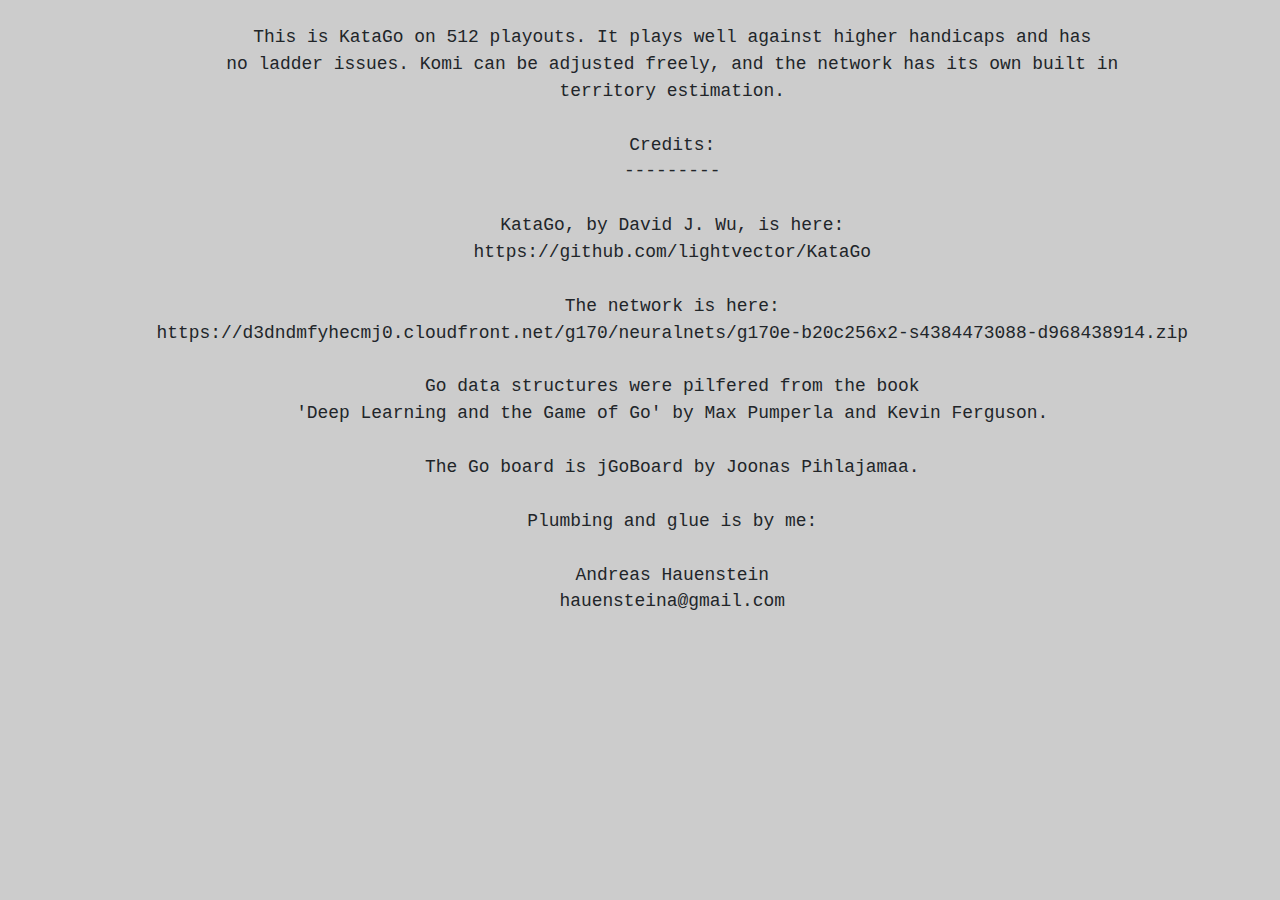
<file: static/about.html>
<!DOCTYPE HTML>

<script type='text/javascript'>
 /* Filename: katago-gui/about.html
  * Author: AHN
  * Creation Date: Jan, 2020
  */
</script>

<html lang='en'>
  <head>
    <meta charset='utf-8'>
    <meta name='viewport' content='width=device-width, initial-scale=1.0'>

    <title>About</title>

    <!-- Bootstrap CSS -->
    <link rel='stylesheet' href='https://stackpath.bootstrapcdn.com/bootstrap/4.3.1/css/bootstrap.min.css'>

    <!--  CSS  -->
    <style>
     body {
       font-family: Helvetica Neue, Helvetica, Arial, sans-serif;
       text-align: center;
     }
     .center {
       margin-left:auto;
       margin-right:auto;
     }

    </style>
  </head>
  <body style='background-color:#CCCCCC;'>
    <div id='container'>
      <br>

      <pre style='font-size:1.4vw'>
      This is KataGo on 512 playouts. It plays well against higher handicaps and has
      no ladder issues. Komi can be adjusted freely, and the network has its own built in
      territory estimation.

      Credits:
      ---------

      KataGo, by David J. Wu, is here:
      https://github.com/lightvector/KataGo

      The network is here:
      https://d3dndmfyhecmj0.cloudfront.net/g170/neuralnets/g170e-b20c256x2-s4384473088-d968438914.zip

      Go data structures were pilfered from the book
      'Deep Learning and the Game of Go' by Max Pumperla and Kevin Ferguson.

      The Go board is jGoBoard by Joonas Pihlajamaa.

      Plumbing and glue is by me:

      Andreas Hauenstein
      hauensteina@gmail.com

      </pre>

    </div>

    <script src='https://code.jquery.com/jquery-3.4.0.min.js'> </script>
    <script src='https://stackpath.bootstrapcdn.com/bootstrap/4.3.1/js/bootstrap.min.js'></script>
    <script type='text/javascript'>
     $( function() {
       var g_width = $(window).width()
       var g_height = $(window).height()
       $('#container').css('width',g_width)
       $('#leela').css('height',g_height * 0.1)
       $('#kroker').css('height',g_height * 0.1)
       $('#spacer').css('width',g_width * 0.3)
     })
    </script>
  </body>
</html>
</file>
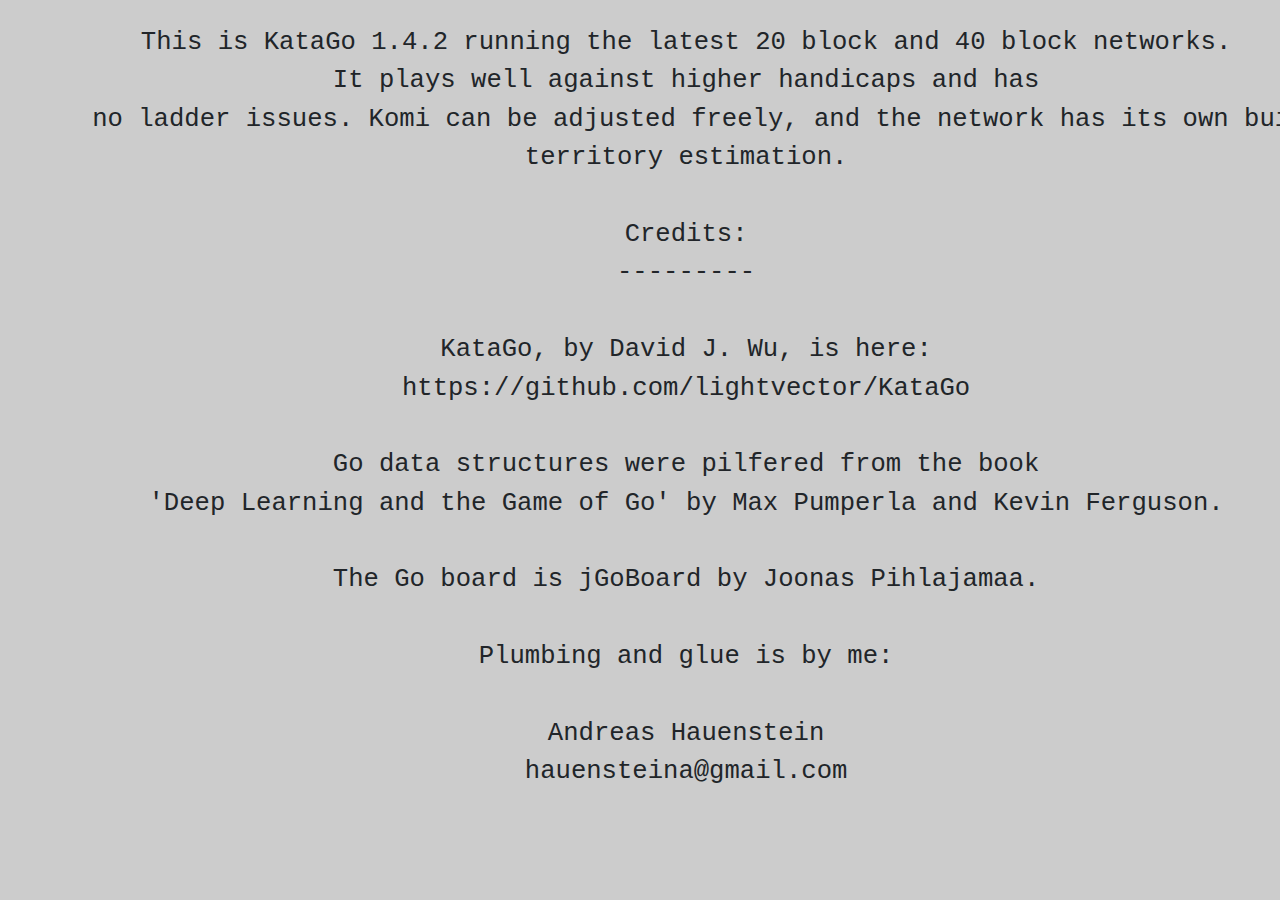
<file: static/about_mobile.html>
<!DOCTYPE HTML>

<script type='text/javascript'>
 /* Filename: katago-gui/about_mobile.html
  * Author: AHN
  * Creation Date: Jan 2020
  */
</script>

<html lang='en'>
  <head>
    <meta charset='utf-8'>
    <meta name='viewport' content='width=device-width, initial-scale=1.0'>

    <title>About</title>

    <!-- Bootstrap CSS -->
    <link rel='stylesheet' href='https://stackpath.bootstrapcdn.com/bootstrap/4.3.1/css/bootstrap.min.css'>

    <!--  CSS  -->
    <style>
     body {
       font-family: Helvetica Neue, Helvetica, Arial, sans-serif;
       text-align: center;
     }
     .center {
       margin-left:auto;
       margin-right:auto;
     }

    </style>
  </head>
  <body style='background-color:#CCCCCC;'>
    <div id='container'>
      <br>

      <pre style='font-size:2vw'>
      This is KataGo 1.4.2 running the latest 20 block and 40 block networks.
      It plays well against higher handicaps and has
      no ladder issues. Komi can be adjusted freely, and the network has its own built in
      territory estimation.

      Credits:
      ---------

      KataGo, by David J. Wu, is here:
      https://github.com/lightvector/KataGo

      Go data structures were pilfered from the book
      'Deep Learning and the Game of Go' by Max Pumperla and Kevin Ferguson.

      The Go board is jGoBoard by Joonas Pihlajamaa.

      Plumbing and glue is by me:

      Andreas Hauenstein
      hauensteina@gmail.com
      </pre>

    </div>

    <script src='https://code.jquery.com/jquery-3.4.0.min.js'> </script>
    <script src='https://stackpath.bootstrapcdn.com/bootstrap/4.3.1/js/bootstrap.min.js'></script>
    <script type='text/javascript'>
     $( function() {
       var g_width = $(window).width()
       var g_height = $(window).height()
       $('#container').css('width',g_width)
       $('#leela').css('height',g_height * 0.1)
       $('#kroker').css('height',g_height * 0.1)
       $('#spacer').css('width',g_width * 0.3)
     })
    </script>
  </body>
</html>
</file>
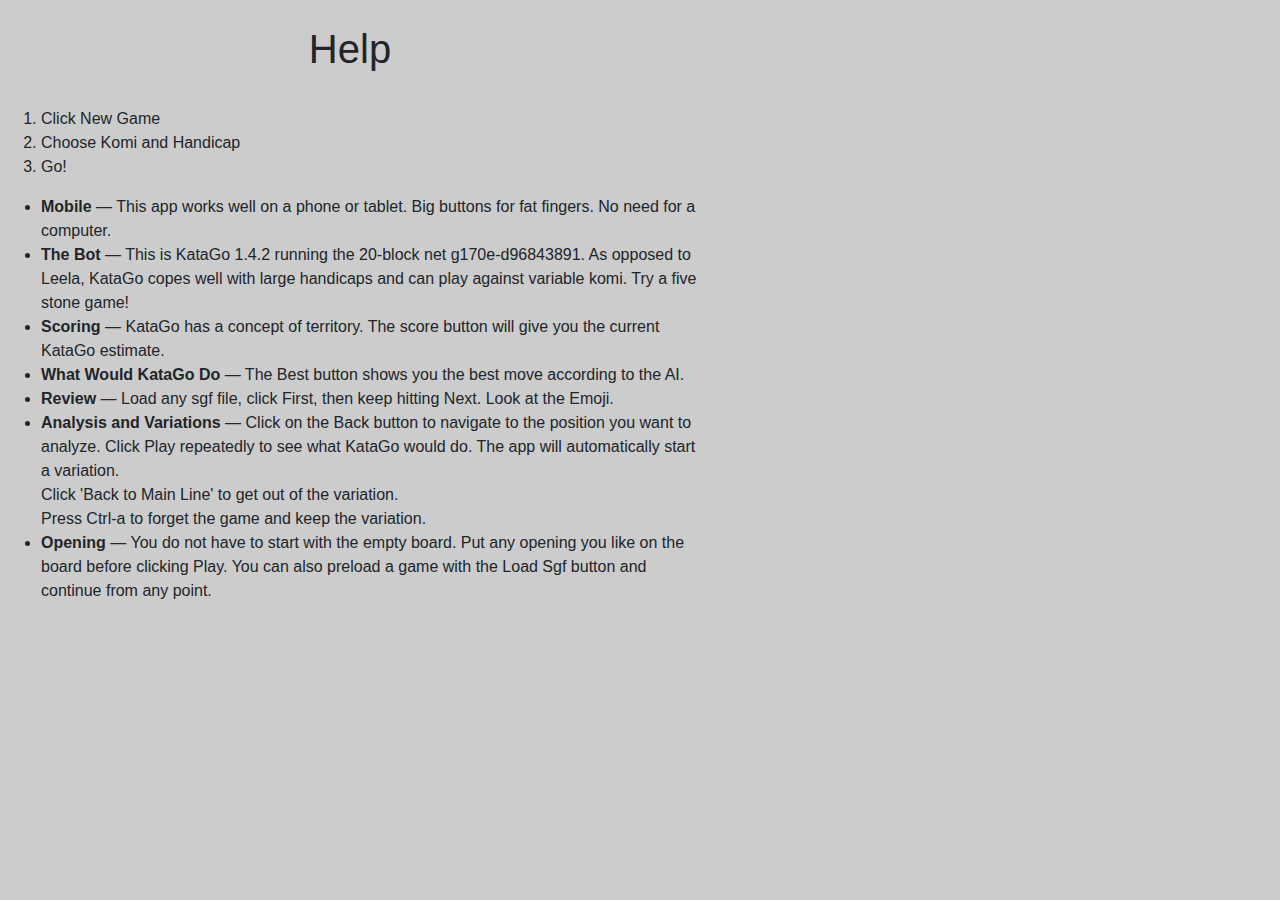
<file: static/help.html>
<!DOCTYPE HTML>

<script type='text/javascript'>
 /* Filename: katago-gui/help.html
  * Author: AHN
  * Creation Date: Jan, 2020
  */
</script>

<html lang='en'>
  <head>
    <meta charset='utf-8'>
    <meta name='viewport' content='width=device-width, initial-scale=1.0'>

    <title>Help</title>

    <!-- Bootstrap CSS -->
    <link rel='stylesheet' href='https://stackpath.bootstrapcdn.com/bootstrap/4.3.1/css/bootstrap.min.css'>

    <!--  CSS  -->
    <style>
     body {
       font-family: Helvetica Neue, Helvetica, Arial, sans-serif;
     }
     .center {
       margin-left:auto;
       margin-right:auto;
     }
     .text-center {
       text-align:center;
     }

     .red-border { border-style:solid; border-color:red; }
     .green-border { border-style:solid; border-color:green; }
     .blue-border { border-style:solid; border-color:blue; }
     .yellow-border { border-style:solid; border-color:yellow; }
     .magenta-border { border-style:solid; border-color:magenta; }
     .cyan-border { border-style:solid; border-color:cyan; }


    </style>
  </head>
  <body style='background-color:#CCCCCC;'>
    <br>
    <table style='max-width:700px'>
      <tr><td class='text-center'> <h1> Help </h1> </td></tr>
      <tr><td>
        <br>
        <ol style='max-width:700px'>
          <li>Click New Game</li>
          <li>Choose Komi and Handicap</li>
          <li>Go!</li>
        </ol>

        <ul style='max-width:700px'>
          <li><strong>Mobile</strong> &mdash; This app works well on a phone or tablet.
            Big buttons for fat fingers. No need for a computer.
          </li>
          <li><strong>The Bot</strong> &mdash;
            This is KataGo 1.4.2 running the 20-block net g170e-d96843891.
            As opposed to Leela, KataGo copes well with large handicaps and
            can play against variable komi. Try a five stone game!
          </li>
          <li><strong>Scoring</strong> &mdash; KataGo has a concept of territory. The score button will give you the current
            KataGo estimate.
          </li>
          <li><strong>What Would KataGo Do</strong> &mdash; The Best button shows you the best move according to the AI.
          </li>
          <li><strong>Review</strong> &mdash; Load any sgf file, click First, then keep hitting Next. Look at the Emoji.
          </li>
          <li><strong>Analysis and Variations</strong> &mdash; Click on the Back button to navigate to
            the position you want to analyze. Click Play repeatedly to see what KataGo would do. The app will automatically start a variation.
            <br>Click 'Back to Main Line' to get out of the variation.
            <br>Press Ctrl-a to forget the game and keep the variation.
          </li>
          <li><strong>Opening</strong> &mdash; You do not have to start with the empty board. Put any opening you like on the board
            before clicking Play.
            You can also preload a game with the Load Sgf button and continue from any point.
          </li>
        </ul>
      </td></tr>
    </table>

    <script src='https://code.jquery.com/jquery-3.4.0.min.js'> </script>
    <script src='https://stackpath.bootstrapcdn.com/bootstrap/4.3.1/js/bootstrap.min.js'></script>
    <script type='text/javascript'>
     $( function() {
       var g_width = $(window).width()
       var g_height = $(window).height()
       $('#container').css('width',g_width)
       $('#leela').css('height',g_height * 0.1)
       $('#kroker').css('height',g_height * 0.1)
       $('#spacer').css('width',g_width * 0.3)
     })
    </script>
  </body>
</html>
</file>
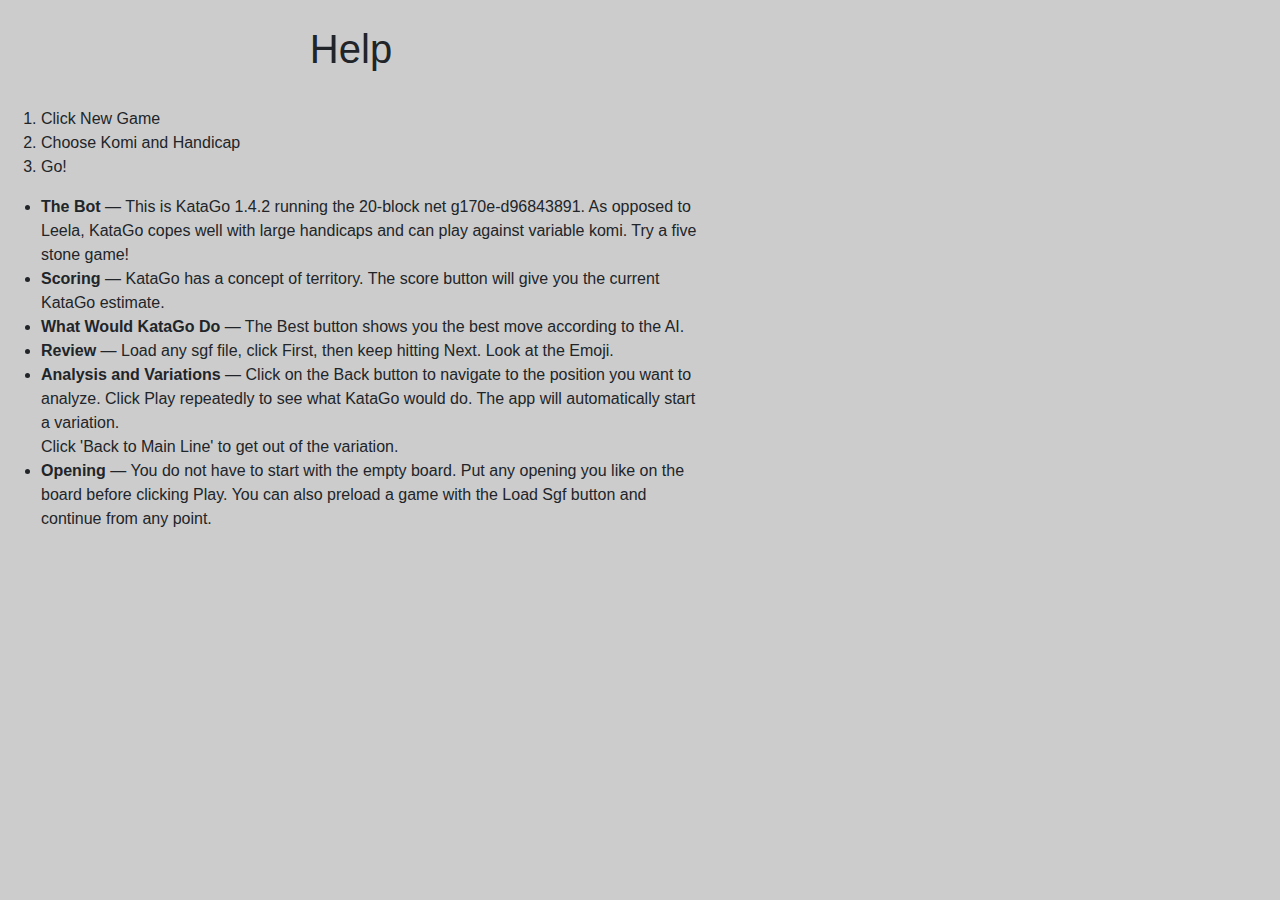
<file: static/help_mobile.html>
<!DOCTYPE HTML>

<script type='text/javascript'>
 /* Filename: katago-gui/help_mobile.html
  * Author: AHN
  * Creation Date: Jan, 2020
  */
</script>

<html lang='en'>
  <head>
    <meta charset='utf-8'>
    <meta name='viewport' content='width=device-width, initial-scale=1.0'>

    <title>Help</title>

    <!-- Bootstrap CSS -->
    <link rel='stylesheet' href='https://stackpath.bootstrapcdn.com/bootstrap/4.3.1/css/bootstrap.min.css'>

    <!--  CSS  -->
    <style>
     body {
       font-family: Helvetica Neue, Helvetica, Arial, sans-serif;
     }
     .center {
       margin-left:auto;
       margin-right:auto;
     }
     .text-center {
       text-align:center;
     }

     .red-border { border-style:solid; border-color:red; }
     .green-border { border-style:solid; border-color:green; }
     .blue-border { border-style:solid; border-color:blue; }
     .yellow-border { border-style:solid; border-color:yellow; }
     .magenta-border { border-style:solid; border-color:magenta; }
     .cyan-border { border-style:solid; border-color:cyan; }


    </style>
  </head>
  <body style='background-color:#CCCCCC;'>
    <br>
    <table style='max-width:90vw'>
      <tr><td class='text-center'> <h1> Help </h1> </td></tr>
      <tr><td>
        <br>
        <ol style='max-width:700px'>
          <li>Click New Game</li>
          <li>Choose Komi and Handicap</li>
          <li>Go!</li>
        </ol>

        <ul style='max-width:700px'>
          <li><strong>The Bot</strong> &mdash;
            This is KataGo 1.4.2 running the 20-block net g170e-d96843891.
            As opposed to Leela, KataGo copes well with large handicaps and
            can play against variable komi. Try a five stone game!
          </li>
          <li><strong>Scoring</strong> &mdash; KataGo has a concept of territory. The score button will give you the current
            KataGo estimate.
          </li>
          <li><strong>What Would KataGo Do</strong> &mdash; The Best button shows you the best move according to the AI.
          </li>
          <li><strong>Review</strong> &mdash; Load any sgf file, click First, then keep hitting Next. Look at the Emoji.
          </li>
          <li><strong>Analysis and Variations</strong> &mdash; Click on the Back button to navigate to
            the position you want to analyze. Click Play repeatedly to see what KataGo would do. The app will automatically start a variation.
            <br>Click 'Back to Main Line' to get out of the variation.
          </li>
          <li><strong>Opening</strong> &mdash; You do not have to start with the empty board. Put any opening you like on the board
            before clicking Play.
            You can also preload a game with the Load Sgf button and continue from any point.
          </li>
        </ul>
      </td></tr>
    </table>

    <script src='https://code.jquery.com/jquery-3.4.0.min.js'> </script>
    <script src='https://stackpath.bootstrapcdn.com/bootstrap/4.3.1/js/bootstrap.min.js'></script>
    <script type='text/javascript'>
     $( function() {
       var g_width = $(window).width()
       var g_height = $(window).height()
       $('#container').css('width',g_width)
       $('#leela').css('height',g_height * 0.1)
       $('#kroker').css('height',g_height * 0.1)
       $('#spacer').css('width',g_width * 0.3)
     })
    </script>
  </body>
</html>
</file>
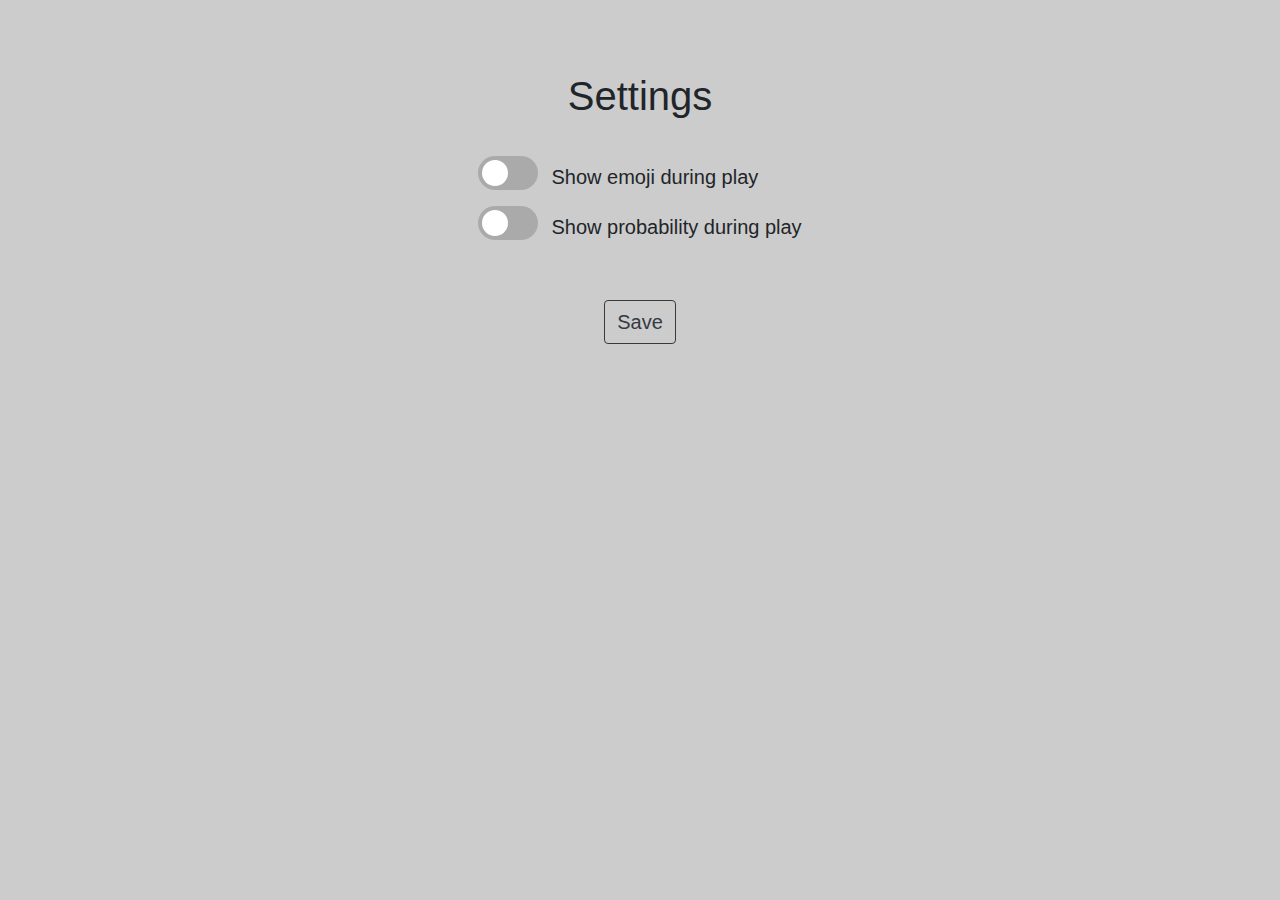
<file: static/settings.html>
<!DOCTYPE HTML>

<script type='text/javascript'>
 /* Filename: leela-one-playout/settings.html
  * Author: AHN
  * Creation Date: Jun, 2019
  */
</script>

<html lang='en'>
  <head>
    <meta charset='utf-8'>
    <title>Settings</title>

    <!-- Bootstrap CSS -->
    <link rel='stylesheet' href='https://stackpath.bootstrapcdn.com/bootstrap/4.3.1/css/bootstrap.min.css'>

    <!--  CSS  -->
    <style>
     body {
       font-family: Helvetica Neue, Helvetica, Arial, sans-serif;
       text-align: center;
     }
     .center {
       margin-left:auto;
       margin-right:auto;
     }
     .red-border { border-style:solid; border-color:red; }
     .green-border { border-style:solid; border-color:green; }
     .blue-border { border-style:solid; border-color:blue; }
     .yellow-border { border-style:solid; border-color:yellow; }
     .magenta-border { border-style:solid; border-color:magenta; }
     .cyan-border { border-style:solid; border-color:cyan; }

     /* CSS SLIDER from https://www.w3schools.com/howto/howto_css_switch.asp */
     /*----------------------------------------------------------------------*/

     /* The switch - the box around the slider */
     .switch {
       position: relative;
       display: inline-block;
       width: 60px;
       height: 34px;
     }

     /* Hide default HTML checkbox */
     .switch input {
       opacity: 0;
       width: 0;
       height: 0;
     }

     /* The slider */
     .slider {
       position: absolute;
       cursor: pointer;
       top: 0;
       left: 0;
       right: 0;
       bottom: 0;
       background-color: #aaaaaa;
       -webkit-transition: .1s;
       transition: .1s;
     }

     .slider:before {
       position: absolute;
       content: "";
       height: 26px;
       width: 26px;
       left: 4px;
       bottom: 4px;
       background-color: white;
       -webkit-transition: .1s;
       transition: .1s;
     }

     input:checked + .slider {
       background-color: #2196F3;
     }

     input:focus + .slider {
       box-shadow: 0 0 1px #2196F3;
     }

     input:checked + .slider:before {
       -webkit-transform: translateX(26px);
       -ms-transform: translateX(26px);
       transform: translateX(26px);
     }

     /* Rounded sliders */
     .slider.round {
       border-radius: 17px;
     }

     .slider.round:before {
       border-radius: 50%;
     }
    </style>
  </head>
  <body style='background-color:#CCCCCC;'>
    <br>
    <br>
    <br>
    <h1> Settings </h1>
    <br>
    <table class='center'>
      <tr style='height:50px' >
        <td>
          <label class='switch'>
            <input id='opt_show_emoji' type='checkbox'>
            <span class='slider round'></span>
          </label>
        </td>
        <td style='text-align:left;font-size:15pt'>
          &nbsp; Show emoji during play
        </td>
      </tr>
      <tr style='height:50px'>
        <td>
          <label class='switch'>
            <input id='opt_show_prob' type='checkbox'>
            <span class='slider round'></span>
          </label>
        </td>
        <td style='text-align:left;font-size:15pt'>
          &nbsp; Show probability during play
        </td>
      </tr>
    </table>
    <br><br>
    <label id='btn_settings_done' class='btn btn-outline-dark' style='font-size:15pt;'>Save</label>

    <script src='https://code.jquery.com/jquery-3.4.0.min.js'> </script>
    <script type='text/javascript'>
     'use strict'
     $( function() {
       var settings = JSON.parse( localStorage.getItem( 'settings'))
       if ('show_emoji' in settings) { $('#opt_show_emoji').prop('checked', settings.show_emoji)}
       if ('show_prob'  in settings) { $('#opt_show_prob').prop('checked', settings.show_prob)}
       $('#btn_settings_done').click( () => {
         settings.show_emoji = $('#opt_show_emoji').prop('checked')
         settings.show_prob = $('#opt_show_prob').prop('checked')
         localStorage.setItem('settings', JSON.stringify(settings))
         history.go(-1) })
     })
    </script>
  </body>
</html>
</file>
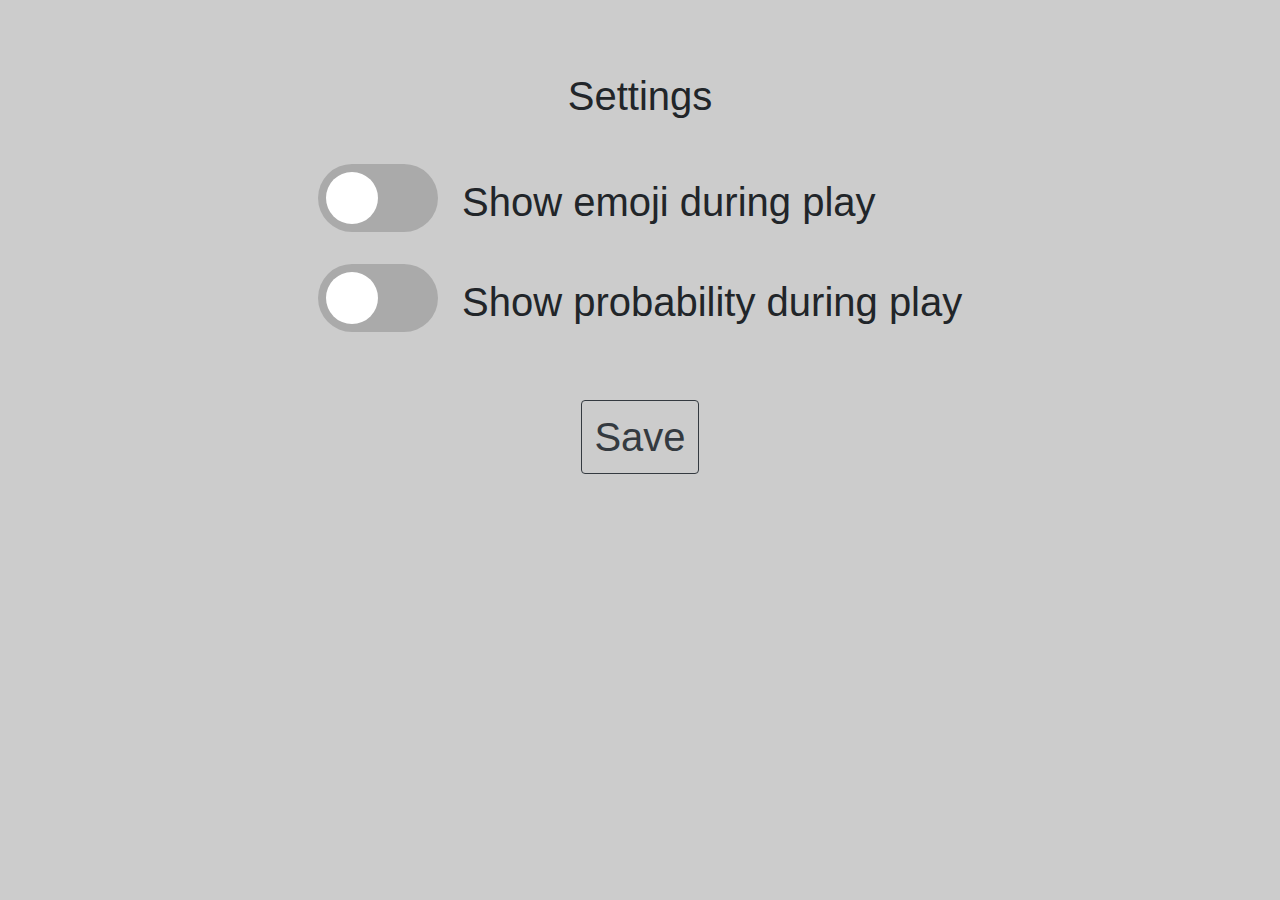
<file: static/settings_mobile.html>
<!DOCTYPE HTML>

<script type='text/javascript'>
 /* Filename: leela-one-playout/settings.html
  * Author: AHN
  * Creation Date: Jun, 2019
  */
</script>

<html lang='en'>
  <head>
    <meta charset='utf-8'>
    <title>Settings</title>

    <!-- Bootstrap CSS -->
    <link rel='stylesheet' href='https://stackpath.bootstrapcdn.com/bootstrap/4.3.1/css/bootstrap.min.css'>

    <!--  CSS  -->
    <style>
     body {
       font-family: Helvetica Neue, Helvetica, Arial, sans-serif;
       text-align: center;
     }
     .center {
       margin-left:auto;
       margin-right:auto;
     }
     .red-border { border-style:solid; border-color:red; }
     .green-border { border-style:solid; border-color:green; }
     .blue-border { border-style:solid; border-color:blue; }
     .yellow-border { border-style:solid; border-color:yellow; }
     .magenta-border { border-style:solid; border-color:magenta; }
     .cyan-border { border-style:solid; border-color:cyan; }

     /* CSS SLIDER from https://www.w3schools.com/howto/howto_css_switch.asp */
     /*----------------------------------------------------------------------*/

     /* The switch - the box around the slider */
     .switch {
       position: relative;
       display: inline-block;
       width: 120px;
       height: 68px;
     }

     /* Hide default HTML checkbox */
     .switch input {
       opacity: 0;
       width: 0;
       height: 0;
     }

     /* The slider */
     .slider {
       position: absolute;
       cursor: pointer;
       top: 0;
       left: 0;
       right: 0;
       bottom: 0;
       background-color: #aaaaaa;
       -webkit-transition: .2s;
       transition: .2s;
     }

     .slider:before {
       position: absolute;
       content: "";
       height: 52px;
       width: 52px;
       left: 8px;
       bottom: 8px;
       background-color: white;
       -webkit-transition: .2s;
       transition: .2s;
     }

     input:checked + .slider {
       background-color: #2196F3;
     }

     input:focus + .slider {
       box-shadow: 0 0 1px #2196F3;
     }

     input:checked + .slider:before {
       -webkit-transform: translateX(52px);
       -ms-transform: translateX(52px);
       transform: translateX(52px);
     }

     /* Rounded sliders */
     .slider.round {
       border-radius: 34px;
     }

     .slider.round:before {
       border-radius: 50%;
     }
    </style>
  </head>
  <body style='background-color:#CCCCCC'>
    <br>
    <br>
    <br>
    <h1> Settings </h1>
    <br>
    <table class='center'>
      <tr style='height:100px' >
        <td>
          <label class='switch'>
            <input id='opt_show_emoji' type='checkbox'>
            <span class='slider round'></span>
          </label>
        </td>
        <td style='text-align:left;font-size:30pt'>
          &nbsp; Show emoji during play
        </td>
      </tr>
      <tr style='height:100px'>
        <td>
          <label class='switch'>
            <input id='opt_show_prob' type='checkbox'>
            <span class='slider round'></span>
          </label>
        </td>
        <td style='text-align:left;font-size:30pt'>
          &nbsp; Show probability during play
        </td>
      </tr>
    </table>
    <br><br>
    <label id='btn_settings_done' class='btn btn-outline-dark' style='font-size:30pt;'>Save</label>

    <script src='https://code.jquery.com/jquery-3.4.0.min.js'> </script>
    <script type='text/javascript'>
     'use strict'
     $( function() {
       var settings = JSON.parse( localStorage.getItem( 'settings'))
       if ('show_emoji' in settings) { $('#opt_show_emoji').prop('checked', settings.show_emoji)}
       if ('show_prob'  in settings) { $('#opt_show_prob').prop('checked', settings.show_prob)}
       $('#btn_settings_done').click( () => {
         settings.show_emoji = $('#opt_show_emoji').prop('checked')
         settings.show_prob = $('#opt_show_prob').prop('checked')
         localStorage.setItem('settings', JSON.stringify(settings))
         history.go(-1) })
     })
    </script>
  </body>
</html>
</file>
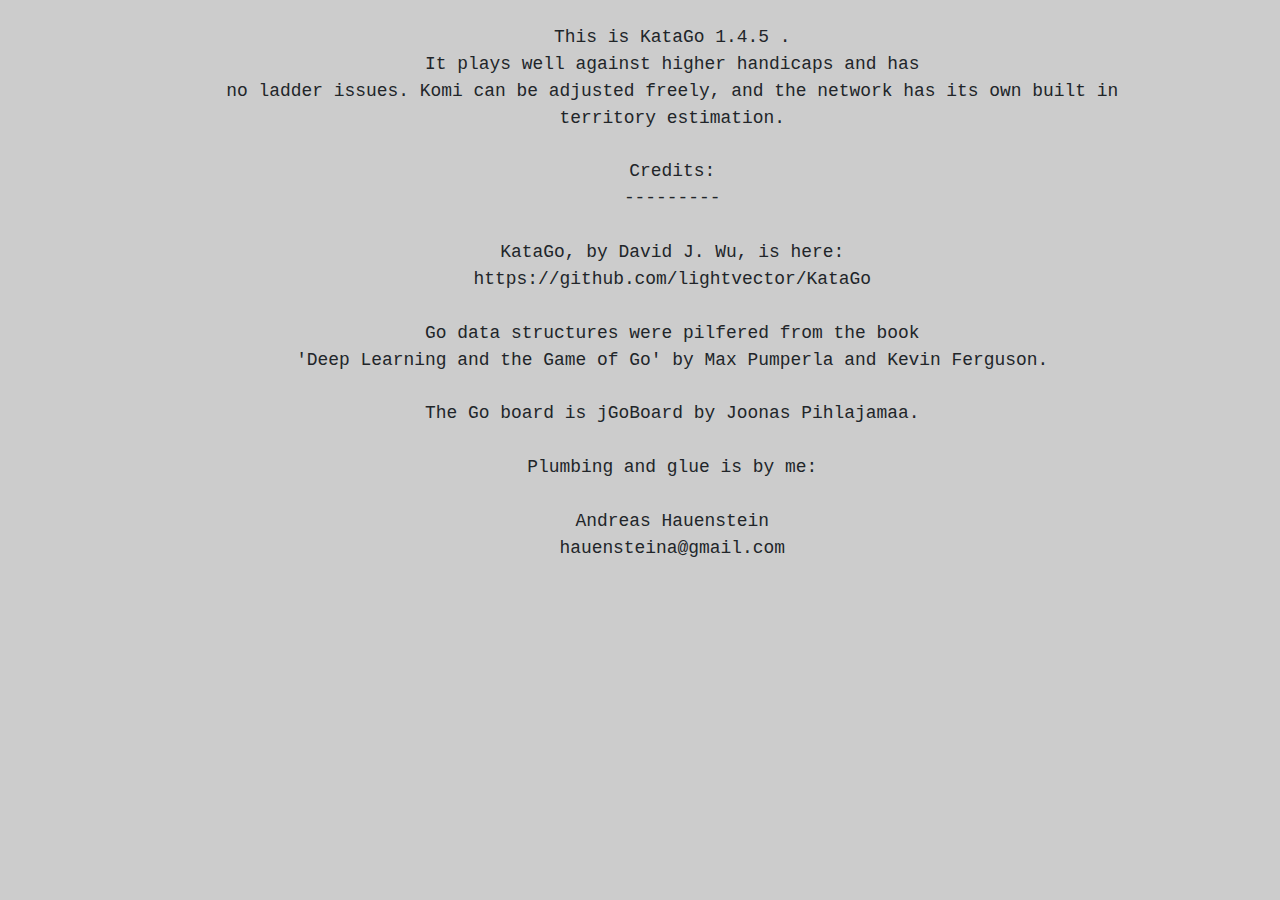
<file: katago_gui/static/about.html>
<!DOCTYPE HTML>

<script type='text/javascript'>
 /* Filename: katago-gui/about.html
  * Author: AHN
  * Creation Date: Jan, 2020
  */
</script>

<html lang='en'>
  <head>
    <meta charset='utf-8'>
    <meta name='viewport' content='width=device-width, initial-scale=1.0'>

    <title>About</title>

    <!-- Bootstrap CSS -->
    <link rel='stylesheet' href='https://stackpath.bootstrapcdn.com/bootstrap/4.3.1/css/bootstrap.min.css'>

    <!--  CSS  -->
    <style>
     body {
       font-family: Helvetica Neue, Helvetica, Arial, sans-serif;
       text-align: center;
     }
     .center {
       margin-left:auto;
       margin-right:auto;
     }

    </style>
  </head>
  <body style='background-color:#CCCCCC;'>
    <div id='container'>
      <br>

      <pre style='font-size:1.4vw'>
      This is KataGo 1.4.5 .
      It plays well against higher handicaps and has
      no ladder issues. Komi can be adjusted freely, and the network has its own built in
      territory estimation.

      Credits:
      ---------

      KataGo, by David J. Wu, is here:
      https://github.com/lightvector/KataGo

      Go data structures were pilfered from the book
      'Deep Learning and the Game of Go' by Max Pumperla and Kevin Ferguson.

      The Go board is jGoBoard by Joonas Pihlajamaa.

      Plumbing and glue is by me:

      Andreas Hauenstein
      hauensteina@gmail.com

      </pre>

    </div>

    <script src='https://code.jquery.com/jquery-3.4.0.min.js'> </script>
    <script src='https://stackpath.bootstrapcdn.com/bootstrap/4.3.1/js/bootstrap.min.js'></script>
    <script type='text/javascript'>
     $( function() {
       var g_width = $(window).width()
       var g_height = $(window).height()
       $('#container').css('width',g_width)
       $('#leela').css('height',g_height * 0.1)
       $('#kroker').css('height',g_height * 0.1)
       $('#spacer').css('width',g_width * 0.3)
     })
    </script>
  </body>
</html>
</file>
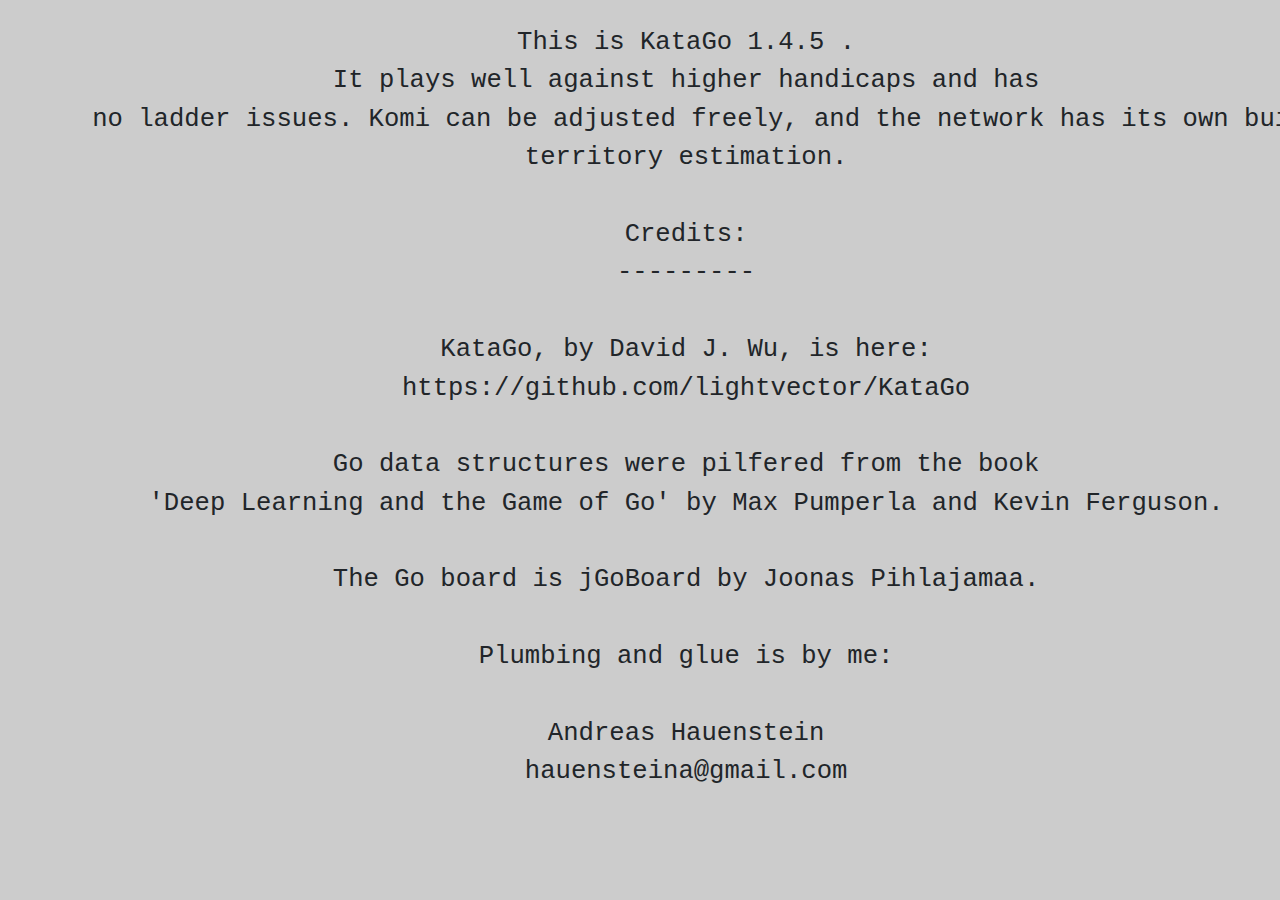
<file: katago_gui/static/about_mobile.html>
<!DOCTYPE HTML>

<script type='text/javascript'>
 /* Filename: katago-gui/about_mobile.html
  * Author: AHN
  * Creation Date: Jan 2020
  */
</script>

<html lang='en'>
  <head>
    <meta charset='utf-8'>
    <meta name='viewport' content='width=device-width, initial-scale=1.0'>

    <title>About</title>

    <!-- Bootstrap CSS -->
    <link rel='stylesheet' href='https://stackpath.bootstrapcdn.com/bootstrap/4.3.1/css/bootstrap.min.css'>

    <!--  CSS  -->
    <style>
     body {
       font-family: Helvetica Neue, Helvetica, Arial, sans-serif;
       text-align: center;
     }
     .center {
       margin-left:auto;
       margin-right:auto;
     }

    </style>
  </head>
  <body style='background-color:#CCCCCC;'>
    <div id='container'>
      <br>

      <pre style='font-size:2vw'>
      This is KataGo 1.4.5 .
      It plays well against higher handicaps and has
      no ladder issues. Komi can be adjusted freely, and the network has its own built in
      territory estimation.

      Credits:
      ---------

      KataGo, by David J. Wu, is here:
      https://github.com/lightvector/KataGo

      Go data structures were pilfered from the book
      'Deep Learning and the Game of Go' by Max Pumperla and Kevin Ferguson.

      The Go board is jGoBoard by Joonas Pihlajamaa.

      Plumbing and glue is by me:

      Andreas Hauenstein
      hauensteina@gmail.com
      </pre>

    </div>

    <script src='https://code.jquery.com/jquery-3.4.0.min.js'> </script>
    <script src='https://stackpath.bootstrapcdn.com/bootstrap/4.3.1/js/bootstrap.min.js'></script>
    <script type='text/javascript'>
     $( function() {
       var g_width = $(window).width()
       var g_height = $(window).height()
       $('#container').css('width',g_width)
       $('#leela').css('height',g_height * 0.1)
       $('#kroker').css('height',g_height * 0.1)
       $('#spacer').css('width',g_width * 0.3)
     })
    </script>
  </body>
</html>
</file>
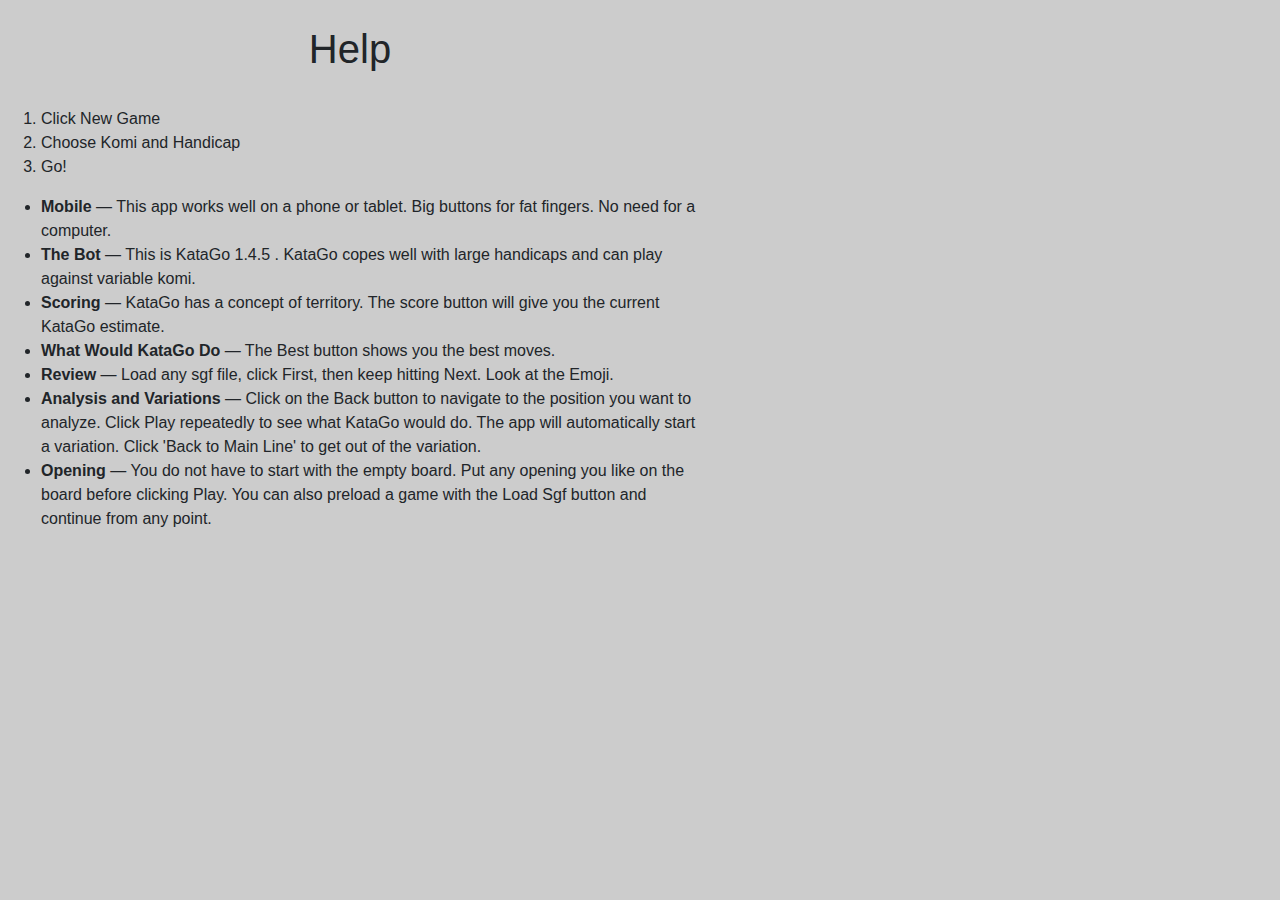
<file: katago_gui/static/help.html>
<!DOCTYPE HTML>

<script type='text/javascript'>
 /* Filename: katago-gui/help.html
  * Author: AHN
  * Creation Date: Jan, 2020
  */
</script>

<html lang='en'>
  <head>
    <meta charset='utf-8'>
    <meta name='viewport' content='width=device-width, initial-scale=1.0'>

    <title>Help</title>

    <!-- Bootstrap CSS -->
    <link rel='stylesheet' href='https://stackpath.bootstrapcdn.com/bootstrap/4.3.1/css/bootstrap.min.css'>

    <!--  CSS  -->
    <style>
     body {
       font-family: Helvetica Neue, Helvetica, Arial, sans-serif;
     }
     .center {
       margin-left:auto;
       margin-right:auto;
     }
     .text-center {
       text-align:center;
     }

     .red-border { border-style:solid; border-color:red; }
     .green-border { border-style:solid; border-color:green; }
     .blue-border { border-style:solid; border-color:blue; }
     .yellow-border { border-style:solid; border-color:yellow; }
     .magenta-border { border-style:solid; border-color:magenta; }
     .cyan-border { border-style:solid; border-color:cyan; }


    </style>
  </head>
  <body style='background-color:#CCCCCC;'>
    <br>
    <table style='max-width:700px'>
      <tr><td class='text-center'> <h1> Help </h1> </td></tr>
      <tr><td>
        <br>
        <ol style='max-width:700px'>
          <li>Click New Game</li>
          <li>Choose Komi and Handicap</li>
          <li>Go!</li>
        </ol>

        <ul style='max-width:700px'>
          <li><strong>Mobile</strong> &mdash; This app works well on a phone or tablet.
            Big buttons for fat fingers. No need for a computer.
          </li>
          <li><strong>The Bot</strong> &mdash;
            This is KataGo 1.4.5 .
            KataGo copes well with large handicaps and
            can play against variable komi.
          </li>
          <li><strong>Scoring</strong> &mdash; KataGo has a concept of territory. The score button will give you the current
            KataGo estimate.
          </li>
          <li><strong>What Would KataGo Do</strong> &mdash; The Best button shows you the best moves.
          </li>
          <li><strong>Review</strong> &mdash; Load any sgf file, click First, then keep hitting Next. Look at the Emoji.
          </li>
          <li><strong>Analysis and Variations</strong> &mdash; Click on the Back button to navigate to
            the position you want to analyze. Click Play repeatedly to see what KataGo would do. The app will automatically start a variation.
            Click 'Back to Main Line' to get out of the variation.
          </li>
          <li><strong>Opening</strong> &mdash; You do not have to start with the empty board. Put any opening you like on the board
            before clicking Play.
            You can also preload a game with the Load Sgf button and continue from any point.
          </li>
        </ul>
      </td></tr>
    </table>

    <script src='https://code.jquery.com/jquery-3.4.0.min.js'> </script>
    <script src='https://stackpath.bootstrapcdn.com/bootstrap/4.3.1/js/bootstrap.min.js'></script>
    <script type='text/javascript'>
     $( function() {
       var g_width = $(window).width()
       var g_height = $(window).height()
       $('#container').css('width',g_width)
       $('#leela').css('height',g_height * 0.1)
       $('#kroker').css('height',g_height * 0.1)
       $('#spacer').css('width',g_width * 0.3)
     })
    </script>
  </body>
</html>
</file>
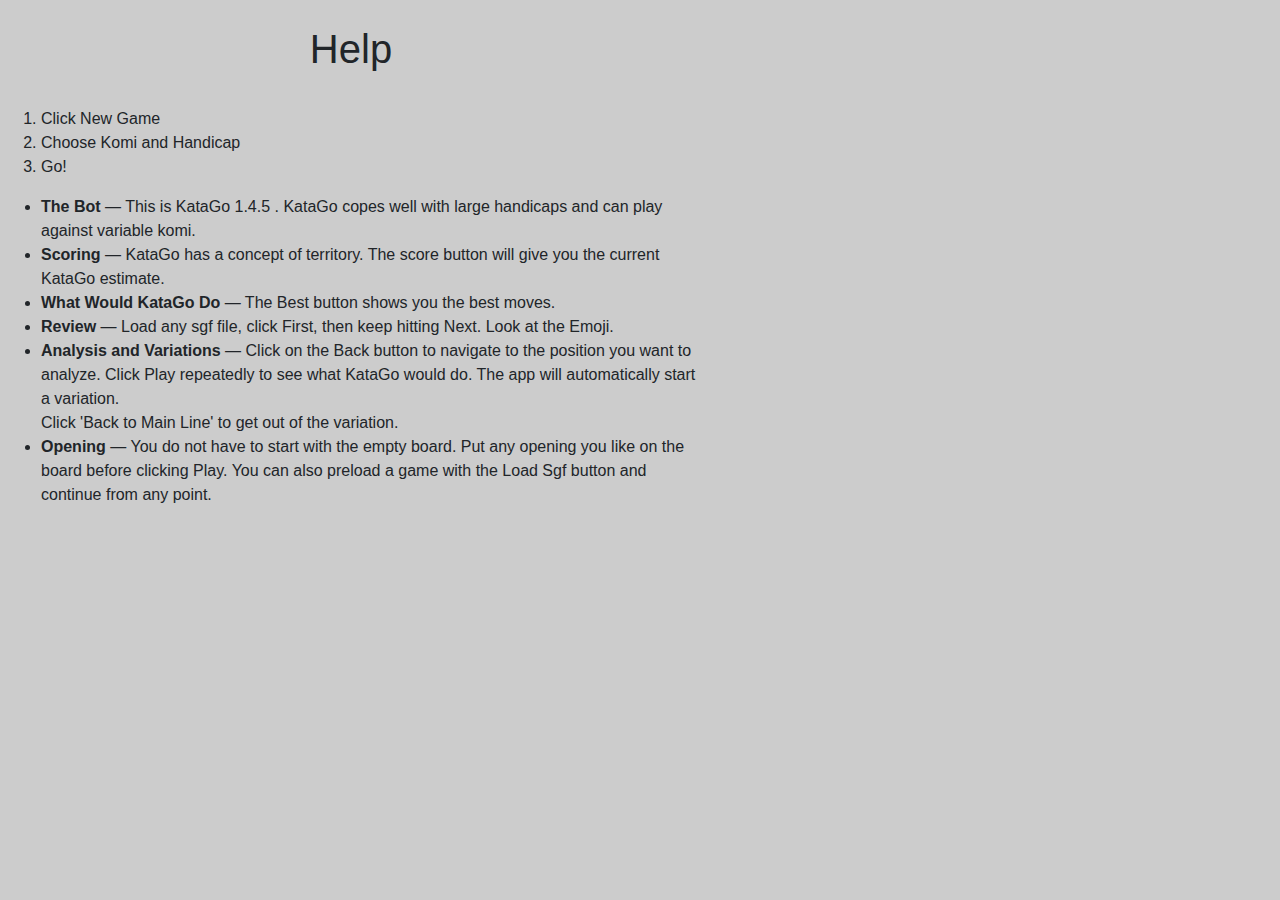
<file: katago_gui/static/help_mobile.html>
<!DOCTYPE HTML>

<script type='text/javascript'>
 /* Filename: katago-gui/help_mobile.html
  * Author: AHN
  * Creation Date: Jan, 2020
  */
</script>

<html lang='en'>
  <head>
    <meta charset='utf-8'>
    <meta name='viewport' content='width=device-width, initial-scale=1.0'>

    <title>Help</title>

    <!-- Bootstrap CSS -->
    <link rel='stylesheet' href='https://stackpath.bootstrapcdn.com/bootstrap/4.3.1/css/bootstrap.min.css'>

    <!--  CSS  -->
    <style>
     body {
       font-family: Helvetica Neue, Helvetica, Arial, sans-serif;
     }
     .center {
       margin-left:auto;
       margin-right:auto;
     }
     .text-center {
       text-align:center;
     }

     .red-border { border-style:solid; border-color:red; }
     .green-border { border-style:solid; border-color:green; }
     .blue-border { border-style:solid; border-color:blue; }
     .yellow-border { border-style:solid; border-color:yellow; }
     .magenta-border { border-style:solid; border-color:magenta; }
     .cyan-border { border-style:solid; border-color:cyan; }


    </style>
  </head>
  <body style='background-color:#CCCCCC;'>
    <br>
    <table style='max-width:90vw'>
      <tr><td class='text-center'> <h1> Help </h1> </td></tr>
      <tr><td>
        <br>
        <ol style='max-width:700px'>
          <li>Click New Game</li>
          <li>Choose Komi and Handicap</li>
          <li>Go!</li>
        </ol>

        <ul style='max-width:700px'>
          <li><strong>The Bot</strong> &mdash;
            This is KataGo 1.4.5 .
            KataGo copes well with large handicaps and
            can play against variable komi.
          </li>
          <li><strong>Scoring</strong> &mdash; KataGo has a concept of territory. The score button will give you the current
            KataGo estimate.
          </li>
          <li><strong>What Would KataGo Do</strong> &mdash; The Best button shows you the best moves.
          </li>
          <li><strong>Review</strong> &mdash; Load any sgf file, click First, then keep hitting Next. Look at the Emoji.
          </li>
          <li><strong>Analysis and Variations</strong> &mdash; Click on the Back button to navigate to
            the position you want to analyze. Click Play repeatedly to see what KataGo would do. The app will automatically start a variation.
            <br>Click 'Back to Main Line' to get out of the variation.
          </li>
          <li><strong>Opening</strong> &mdash; You do not have to start with the empty board. Put any opening you like on the board
            before clicking Play.
            You can also preload a game with the Load Sgf button and continue from any point.
          </li>
        </ul>
      </td></tr>
    </table>

    <script src='https://code.jquery.com/jquery-3.4.0.min.js'> </script>
    <script src='https://stackpath.bootstrapcdn.com/bootstrap/4.3.1/js/bootstrap.min.js'></script>
    <script type='text/javascript'>
     $( function() {
       var g_width = $(window).width()
       var g_height = $(window).height()
       $('#container').css('width',g_width)
       $('#leela').css('height',g_height * 0.1)
       $('#kroker').css('height',g_height * 0.1)
       $('#spacer').css('width',g_width * 0.3)
     })
    </script>
  </body>
</html>
</file>
